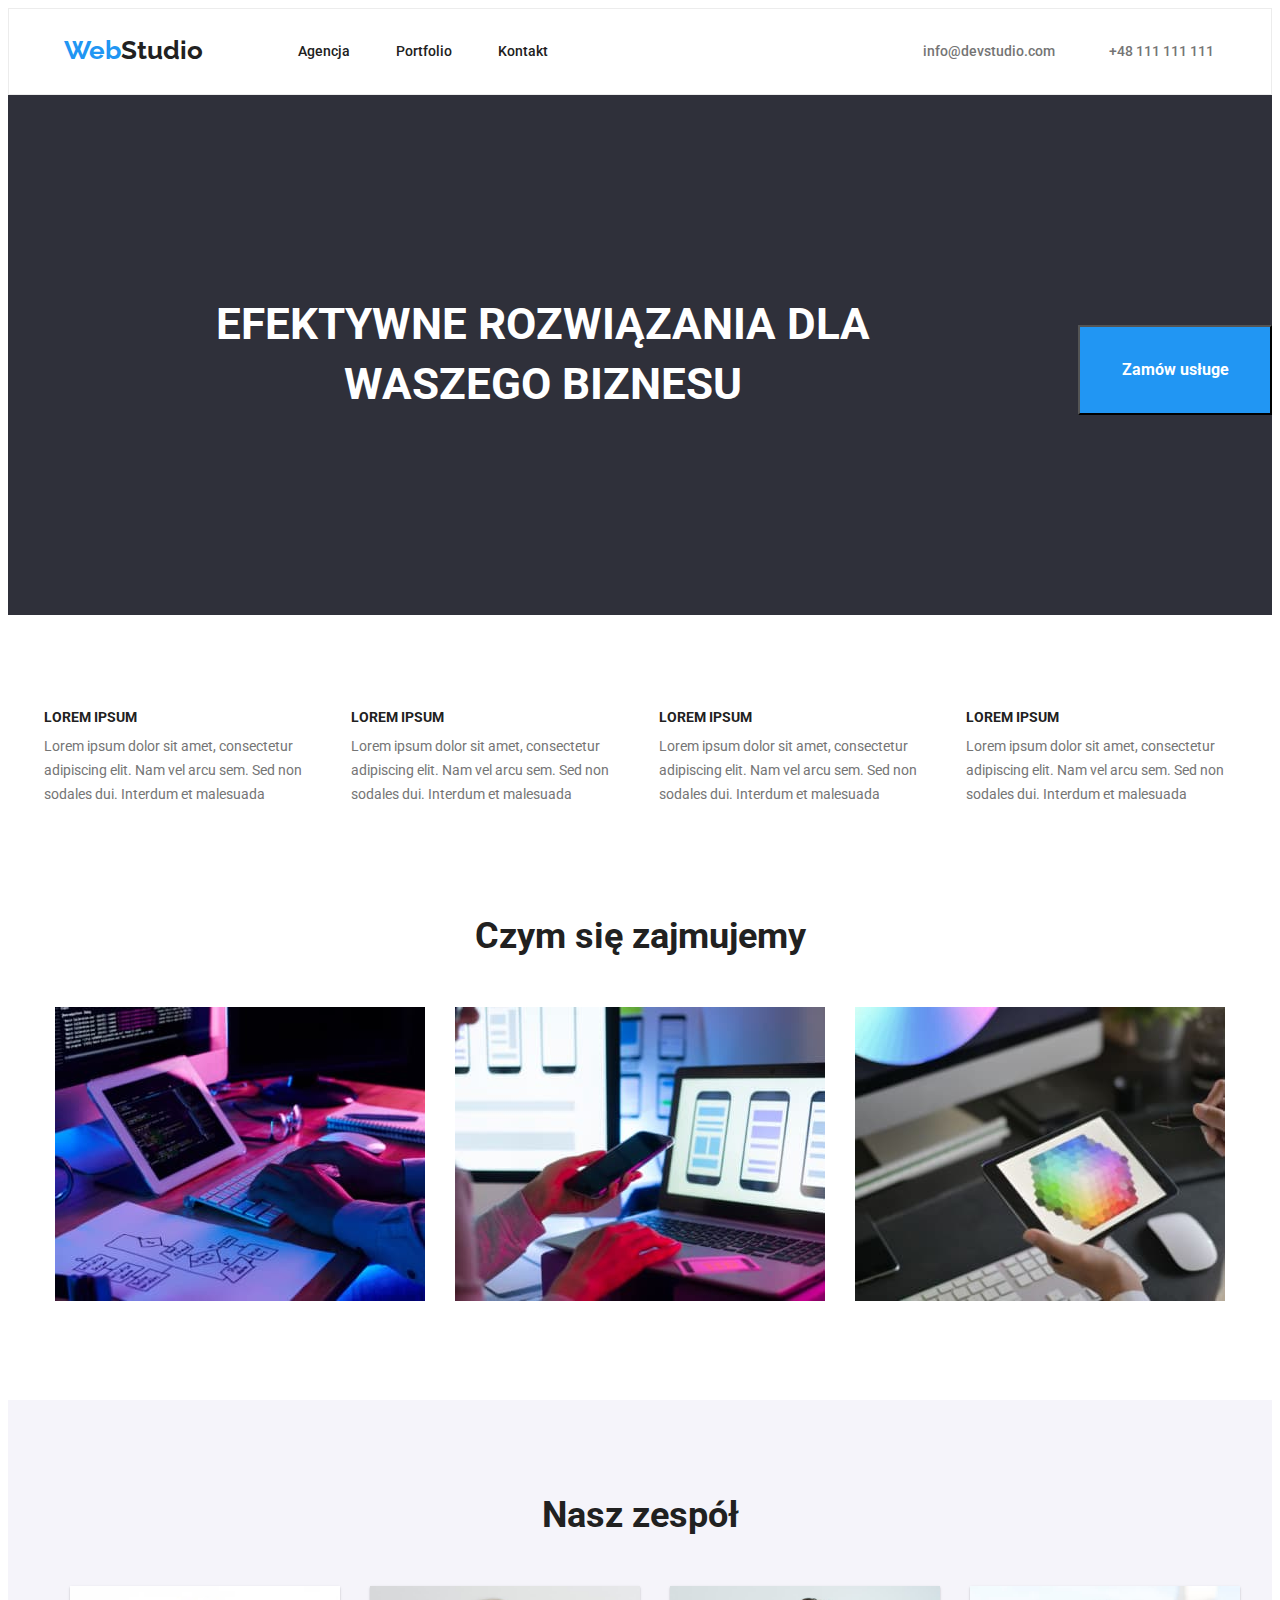
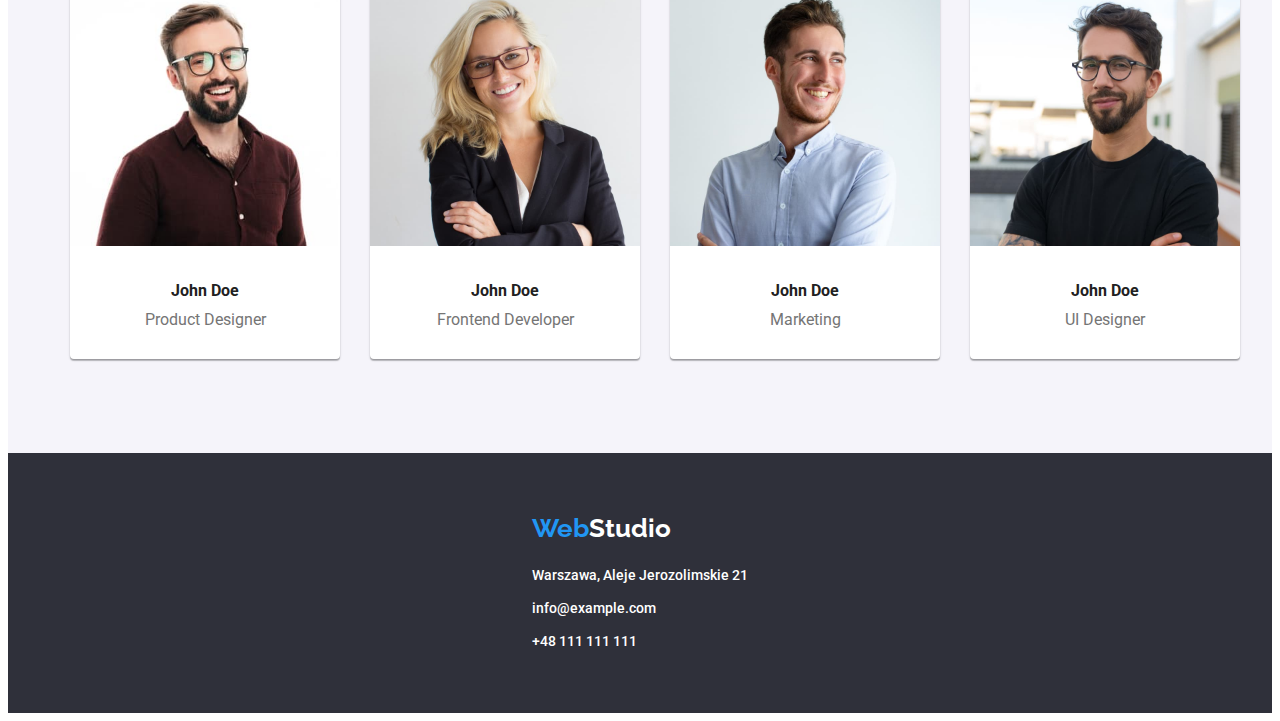
<file: index.html>
<!DOCTYPE html>
<html lang="pl">
  <head>
    <meta charset="UTF-8" />
    <meta http-equiv="X-UA-Compatible" content="IE=edge" />
    <meta name="viewport" content="width=device-width, initial-scale=1.0" />
    <title>Document</title>
    <link
      rel="stylesheet"
      href="https://cdnjs.cloudflare.com/ajax/libs/modern-normalize/1.1.0/modern-normalize.min.css"
      integrity="sha512-wpPYUAdjBVSE4KJnH1VR1HeZfpl1ub8YT/NKx4PuQ5NmX2tKuGu6U/JRp5y+Y8XG2tV+wKQpNHVUX03MfMFn9Q=="
      crossorigin="anonymous"
      referrerpolicy="no-referrer"
    />
    <link rel="preconnect" href="https://fonts.googleapis.com" />
    <link rel="preconnect" href="https://fonts.gstatic.com" crossorigin />
    <link
      href="https://fonts.googleapis.com/css2?family=Raleway:wght@700&family=Roboto:wght@400;500;700;900&display=swap"
      rel="stylesheet"
    />
    <link href="./css/styles.css" rel="stylesheet" />
  </head>
  <body class="bodystyle">
    <header class="header-box">
      <div class="logo-div">
        <a href="./index.html" class="contact header-logo logo-box"
          ><span class="logo-color">Web</span>Studio</a
        >
      </div>
      <nav class="nav-padding">
        <ul class="nav-box">
          <li>
            <a href="./index.html" class="contact header-link space-nav"
              >Agencja</a
            >
          </li>
          <li>
            <a href="./portfolio.html" class="contact header-link space-nav"
              >Portfolio</a
            >
          </li>
          <li>
            <a href="#" class="contact header-link">Kontakt</a>
          </li>
        </ul>
      </nav>
      <ul class="contact-box">
        <li class="mail-box">
          <a href="mailto:info@devstudio.com" class="contact header-contact"
            >info@devstudio.com</a
          >
        </li>
        <li class="tel-box">
          <a href="tel:48111111111" class="contact header-contact"
            >+48 111 111 111</a
          >
        </li>
      </ul>
    </header>
    <main>
      <section class="section main-space">
        <div class="secondary-background main-box-index">
          <h1 class="header main-text-index">
            EFEKTYWNE ROZWIĄZANIA DLA WASZEGO BIZNESU
          </h1>

          <button type="button" class="button header-button button-index">
            Zamów usługe
          </button>
        </div>
        <ul class="index-description container">
          <li class="description-box">
            <h4 class="fourth-header">LOREM IPSUM</h4>
            <p class="description">
              Lorem ipsum dolor sit amet, consectetur adipiscing elit. Nam vel
              arcu sem. Sed non sodales dui. Interdum et malesuada
            </p>
          </li>
          <li class="description-box">
            <h4 class="fourth-header">LOREM IPSUM</h4>
            <p class="description">
              Lorem ipsum dolor sit amet, consectetur adipiscing elit. Nam vel
              arcu sem. Sed non sodales dui. Interdum et malesuada
            </p>
          </li>
          <li class="description-box">
            <h4 class="fourth-header">LOREM IPSUM</h4>
            <p class="description">
              Lorem ipsum dolor sit amet, consectetur adipiscing elit. Nam vel
              arcu sem. Sed non sodales dui. Interdum et malesuada
            </p>
          </li>
          <li class="description-box">
            <h4 class="fourth-header">LOREM IPSUM</h4>
            <p class="description">
              Lorem ipsum dolor sit amet, consectetur adipiscing elit. Nam vel
              arcu sem. Sed non sodales dui. Interdum et malesuada
            </p>
          </li>
        </ul>
      </section>
      <section class="section main-space">
        <div class="container job-container">
          <h2 class="secondary-header sec-title">Czym się zajmujemy</h2>
          <ul class="img-work">
            <li>
              <img
                src="images/img.jpg"
                alt="kodowanie"
                width="370"
                height="294"
              />
            </li>
            <li>
              <img
                src="images/img1.jpg"
                alt="aplkacja moblina"
                width="370"
                height="294"
              />
            </li>
            <li>
              <img
                src="images/img2.jpg"
                alt="estetyka"
                width="370"
                height="294"
              />
            </li>
          </ul>
        </div>
      </section>
      <section class="section team-color-background">
        <div class="container">
          <h2 class="secondary-header th-title title-margin">Nasz zespół</h2>
          <ul class="workers">
            <li class="img-shadow margin-img">
              <img
                src="images/johndoe.jpg"
                alt="projektant"
                width="270"
                height="260"
              />
              <h3 class="third-header">John Doe</h3>
              <p class="job-role">Product Designer</p>
            </li>
            <li class="img-shadow margin-img">
              <img
                src="images/johndoe2.jpg"
                alt="frontendowiec"
                width="270"
                height="260"
              />
              <h3 class="third-header">John Doe</h3>
              <p class="job-role">Frontend Developer</p>
            </li>
            <li class="img-shadow margin-img">
              <img
                src="images/johndoe3.jpg"
                alt="specjalista marketingu"
                width="270"
                height="260"
              />
              <h3 class="third-header">John Doe</h3>
              <p class="job-role">Marketing</p>
            </li>
            <li class="img-shadow">
              <img
                src="images/johndoe4.jpg"
                alt="projektant"
                width="270"
                height="260"
              />
              <h3 class="third-header">John Doe</h3>
              <p class="job-role">UI Designer</p>
            </li>
          </ul>
        </div>
      </section>
    </main>
    <footer class="footer-background footer-box">
      <div class="container">
        <a href="./index.html" class="contact footer-logo logo-box-footer"
          ><span class="logo-color">Web</span>Studio</a
        >
        <address>
          <ul class="footer-link">
            <li class="margin-footer-link">
              <a
                href="address:m.Warszawa,AlejeJerozolimskie21"
                class="contact footer-contact"
                >Warszawa, Aleje Jerozolimskie 21</a
              >
            </li>
            <li class="margin-footer-link">
              <a
                href="mailto:info@example.com"
                class="contact footer-contact margin-footer-link"
                >info@example.com</a
              >
            </li>
            <li>
              <a href="tel:48111111111" class="contact footer-contact"
                >+48 111 111 111</a
              >
            </li>
          </ul>
        </address>
      </div>
    </footer>
  </body>
</html>
</file>
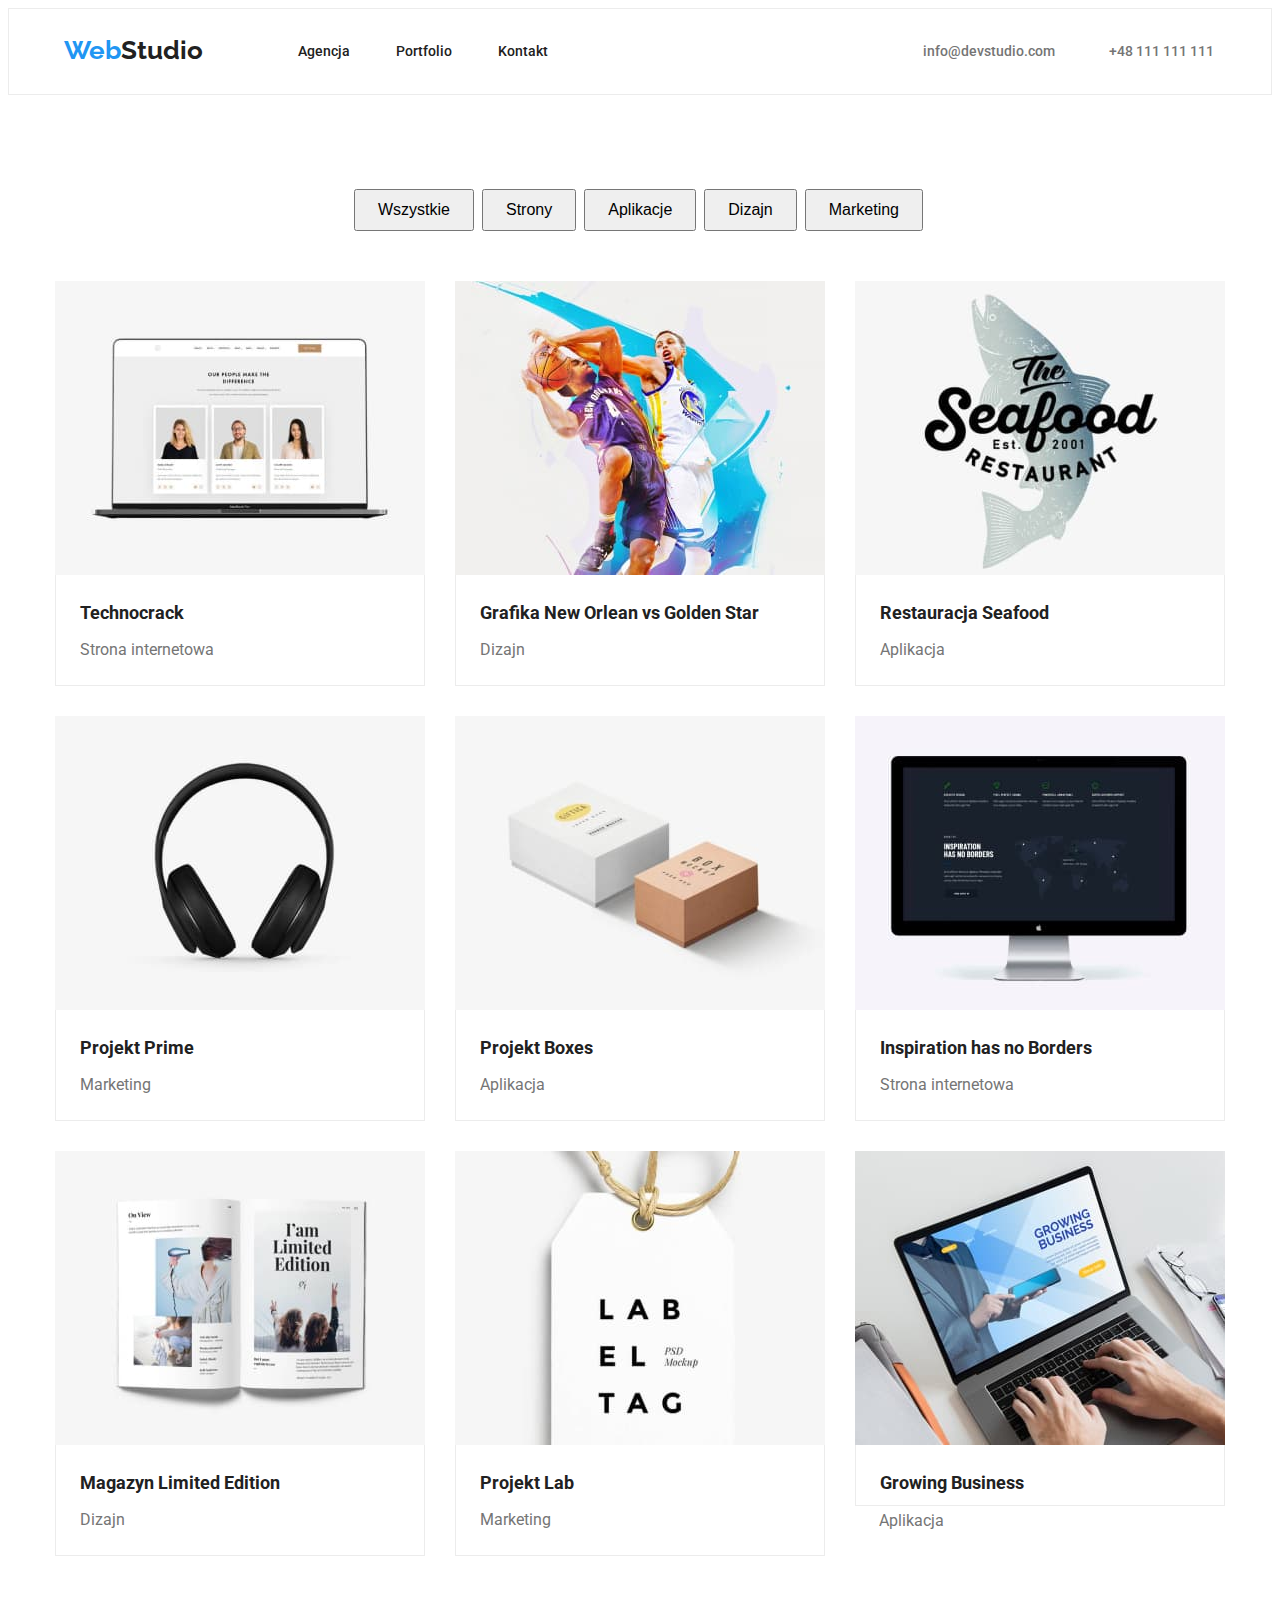
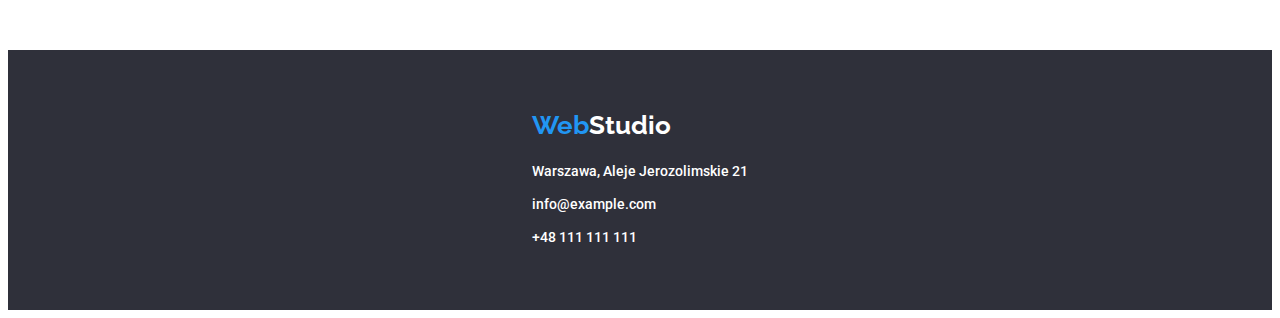
<file: portfolio.html>
<!DOCTYPE html>
<html lang="pl">
  <head>
    <meta charset="UTF-8" />
    <meta http-equiv="X-UA-Compatible" content="IE=edge" />
    <meta name="viewport" content="width=device-width, initial-scale=1.0" />
    <title>Portfolio</title>
    <link
      rel="stylesheet"
      href="https://cdnjs.cloudflare.com/ajax/libs/modern-normalize/1.1.0/modern-normalize.min.css"
      integrity="sha512-wpPYUAdjBVSE4KJnH1VR1HeZfpl1ub8YT/NKx4PuQ5NmX2tKuGu6U/JRp5y+Y8XG2tV+wKQpNHVUX03MfMFn9Q=="
      crossorigin="anonymous"
      referrerpolicy="no-referrer"
    />
    <link rel="preconnect" href="https://fonts.googleapis.com" />
    <link rel="preconnect" href="https://fonts.gstatic.com" crossorigin />
    <link
      href="https://fonts.googleapis.com/css2?family=Raleway:wght@700&family=Roboto:wght@400;500;700;900&display=swap"
      rel="stylesheet"
    />
    <link href="./css/styles.css" rel="stylesheet" />
  </head>
  <body class="bodystyle">
    <header class="header-box">
      <div class="logo-div">
        <a href="./index.html" class="contact header-logo logo-box"
          ><span class="logo-color">Web</span>Studio</a
        >
      </div>
      <nav class="nav-padding">
        <ul class="nav-box">
          <li>
            <a href="./index.html" class="contact header-link space-nav"
              >Agencja</a
            >
          </li>
          <li>
            <a href="./portfolio.html" class="contact header-link space-nav"
              >Portfolio</a
            >
          </li>
          <li>
            <a href="#" class="contact header-link">Kontakt</a>
          </li>
        </ul>
      </nav>
      <ul class="contact-box">
        <li class="mail-box">
          <a href="mailto:info@devstudio.com" class="contact header-contact"
            >info@devstudio.com</a
          >
        </li>
        <li class="tel-box">
          <a href="tel:48111111111" class="contact header-contact"
            >+48 111 111 111</a
          >
        </li>
      </ul>
    </header>
    <main class="section">
      <div class="container">
        <ul class="button-box">
          <li>
            <button
              type="button"
              class="button portfolio-button button-wszystkie"
            >
              Wszystkie
            </button>
          </li>
          <li>
            <button type="button" class="button portfolio-button">
              Strony
            </button>
          </li>
          <li>
            <button type="button" class="button portfolio-button">
              Aplikacje
            </button>
          </li>
          <li>
            <button type="button" class="button portfolio-button">
              Dizajn
            </button>
          </li>
          <li>
            <button type="button" class="button portfolio-button">
              Marketing
            </button>
          </li>
        </ul>
        <div>
          <ul class="img-main-box">
            <li>
              <img
                src="./images/laptop.jpg"
                alt="laptop"
                width="370"
                height="294"
                class="vertical"
              />
              <div class="border-img">
                <h2 class="portfolio">Technocrack</h2>
                <p class="portfolio-description">Strona internetowa</p>
              </div>
            </li>
            <li>
              <img
                src="./images/basketball.jpg"
                alt="dwóch graczy koszykóki"
                width="370"
                height="294"
                class="vertical"
              />
              <div class="border-img">
                <h2 class="portfolio">Grafika New Orlean vs Golden Star</h2>
                <p class="portfolio-description">Dizajn</p>
              </div>
            </li>
            <li>
              <img
                src="./images/seafood.jpg"
                alt="logo restauracji seafood"
                width="370"
                height="294"
                class="vertical"
              />
              <div class="border-img">
                <h2 class="portfolio">Restauracja Seafood</h2>
                <p class="portfolio-description">Aplikacja</p>
              </div>
            </li>
            <li>
              <img
                src="./images/sluchawki.jpg"
                alt="słuchawki"
                width="370"
                height="294"
                class="vertical"
              />
              <div class="border-img">
                <h2 class="portfolio">Projekt Prime</h2>
                <p class="portfolio-description">Marketing</p>
              </div>
            </li>
            <li>
              <img
                src="./images/projektboxes.jpg"
                alt="dwa kartoniki"
                width="370"
                height="294"
                class="vertical"
              />
              <div class="border-img">
                <h2 class="portfolio">Projekt Boxes</h2>
                <p class="portfolio-description">Aplikacja</p>
              </div>
            </li>
            <li>
              <img
                src="./images/monitor.jpg"
                alt="monitor"
                width="370"
                height="294"
                class="vertical"
              />
              <div class="border-img">
                <h2 class="portfolio">Inspiration has no Borders</h2>
                <p class="portfolio-description">Strona internetowa</p>
              </div>
            </li>
            <li>
              <img
                src="./images/magazyn.jpg"
                alt="gazetka"
                width="370"
                height="294"
                class="vertical"
              />
              <div class="border-img">
                <h2 class="portfolio">Magazyn Limited Edition</h2>
                <p class="portfolio-description">Dizajn</p>
              </div>
            </li>
            <li>
              <img
                src="./images/projectlab.jpg"
                alt="projekt lab"
                width="370"
                height="294"
                class="vertical"
              />
              <div class="border-img">
                <h2 class="portfolio">Projekt Lab</h2>
                <p class="portfolio-description">Marketing</p>
              </div>
            </li>
            <li>
              <img
                src="./images/growingbusines.jpg"
                alt="praca na laptopie"
                width="370"
                height="294"
                class="vertical"
              />
              <div class="border-img">
                <h2 class="portfolio">Growing Business</h2>
              </div>
              <p class="portfolio-description">Aplikacja</p>
            </li>
          </ul>
        </div>
      </div>
    </main>
    <footer class="footer-background footer-box">
      <div class="container">
        <a href="./index.html" class="contact footer-logo logo-box-footer"
          ><span class="logo-color">Web</span>Studio</a
        >
        <address>
          <ul class="footer-link">
            <li class="margin-footer-link">
              <a
                href="address:m.Warszawa,AlejeJerozolimskie21"
                class="contact footer-contact"
                >Warszawa, Aleje Jerozolimskie 21</a
              >
            </li>
            <li class="margin-footer-link">
              <a
                href="mailto:info@example.com"
                class="contact footer-contact margin-footer-link"
                >info@example.com</a
              >
            </li>
            <li>
              <a href="tel:48111111111" class="contact footer-contact"
                >+48 111 111 111</a
              >
            </li>
          </ul>
        </address>
      </div>
    </footer>
  </body>
</html>
</file>
<file: css/styles.css>
.bodystyle {
  font-family: "roboto", sans-serif;
  font-weight: 700;
  font-size: 14px;
  line-height: 1.46;
  color: var(--text-color);
  background-color: var(--third-text-color);
}

.button:hover,
.button:focus,
.button:active {
  background-color: var(--button-background-color);
  cursor: pointer;
  color: var(--third-text-color);
}
.contact:hover,
.contact:focus {
  color: var(--logo-color);
}

:root {
  --text-color: #212121;
  --second-text-color: #757575;
  --button-background-color: #2196f3;
  --background-color: #e5e5e5;
  --third-text-color: #ffffff;
  --logo-color: #2196f3;
  --secondary-bacground-color: #2f303a;
  --border-color: #ececec;
  --team-background: #f5f4fa;
}

.header-logo {
  text-decoration: none;
  color: var(--text-color);
  font-weight: 700;
  font-size: 26px;
  line-height: 1.38;
  font-family: "raleway";
}
.logo-color {
  color: var(--logo-color);
}
.header-link {
  text-decoration: none;
  color: var(--text-color);
  font-weight: 500;
  font-size: 14px;
  line-height: 1.17;
}
.header-contact {
  text-decoration: none;
  color: var(--second-text-color);
  font-weight: 500;
  font-size: 14px;
  line-height: 1.17;
}
.secondary-background {
  background-color: var(--secondary-bacground-color);
}
.header {
  color: var(--third-text-color);
  font-size: 44px;
  line-height: 1.36;
}
.header-button {
  background-color: var(--button-background-color);
  color: var(--third-text-color);
  font-family: "Roboto";
  font-style: normal;
  font-weight: 700;
  font-size: 16px;
  line-height: 1.87;
}
.fourth-header {
  font-size: 14px;
  line-height: 1.17;
  margin-top: 0px;
  margin-bottom: 10px;
}
.description {
  font-weight: 400;
  font-size: 14px;
  color: var(--second-text-color);
  line-height: 1.71;
  margin-top: 10px;
}
.secondary-header {
  font-size: 36px;
  line-height: 1.17;
}
.third-header {
  font-size: 16px;
  line-height: 1.17;
  margin-top: 30px;
  margin-bottom: 10px;
}
.job-role {
  font-weight: 400;
  font-size: 16px;
  color: var(--second-text-color);
  line-height: 1.17;
  margin-top: 10px;
  margin-bottom: 0px;
  padding-bottom: 30px;
}
.footer-background {
  background-color: var(--secondary-bacground-color);
}
.footer-logo {
  text-decoration: none;
  color: var(--third-text-color);
  font-weight: 700;
  font-size: 26px;
  font-family: "raleway";
  line-height: 1.17;
}
.footer-contact {
  font-style: normal;
  text-decoration: none;
  color: var(--third-text-color);
  font-weight: 500;
  font-size: 14px;
  line-height: 1.71;
}
.portfolio-button {
  font-weight: 500;
  font-size: 16px;
  line-height: 1.62;
  padding: 6px 22px;
}
.portfolio {
  font-weight: 700;
  font-size: 18px;
  line-height: 2;
  margin-top: 0px;
  margin-bottom: 4px;
  padding-left: 24px;
}

.portfolio-description {
  font-weight: 400;
  font-size: 16px;
  line-height: 1.87;
  color: var(--second-text-color);
  padding-left: 24px;
  padding-bottom: 20px;
  margin-bottom: 0px;
  margin-top: 0px;
}

.container {
  max-width: 1200px;
  margin: 0 auto;
}
.logo-box {
  display: flex;
  flex-direction: row;
  justify-content: center;
}
.logo-div {
  box-sizing: content-box 145px 31px;
  padding-left: 0px;
  margin-right: 93px;
  flex-direction: row;
  justify-content: center;
  display: flex;
}
.header-box {
  display: flex;
  flex-direction: row;
  justify-content: center;
  margin: auto;

  border: solid 1px var(--border-color);
  padding-top: 24px;
  padding-bottom: 25px;
}
.nav-padding {
  justify-content: center;
  align-items: center;
  margin-top: 8px;
  margin-bottom: 7px;
}
.nav-box {
  display: flex;
  flex-direction: row;
  width: 254px;

  list-style-type: none;
  justify-content: center;
  align-items: center;

  padding-left: 0px;
  margin: 0;
}
.tel-box {
  width: 110px;

  display: flex;
  justify-content: center;
  align-items: center;
  padding-left: 0px;
  margin: 0px;
  margin-top: 8px;
  margin-bottom: 7px;
}

.space-nav {
  margin-right: 46px;
}
.contact-box {
  display: flex;
  justify-content: center;
  align-items: center;
  flex-direction: row;
  list-style-type: none;
  padding-left: 0px;
  margin: 0;
}
.mail-box {
  width: 135px;

  display: flex;
  justify-content: center;
  align-items: center;
  padding-left: 0px;
  margin: 0px 50px 0px 371px;
  margin-top: 8px;
  margin-bottom: 7px;
}

.contact-space {
  margin-right: 50px;
}
.button-index {
  padding: 10px 41px 10px 42px;
  margin-top: 30px;
}

.button-box {
  display: flex;
  width: 572px;

  margin: auto;
  list-style-type: none;
  gap: 8px;
  margin-bottom: 50px;
  padding-left: 0px;
}

.main-container {
  display: flex;
  box-sizing: content-box 1170px 1360px;
  margin: 174px 215px 346px 215px;
}
.img-main-box {
  padding-left: 0px;
  display: flex;
  flex-direction: row;
  list-style-type: none;
  flex-wrap: wrap;
  justify-content: center;
  gap: 30px;
  flex-basis: calc((100% - 60px) / 3);
  margin: 0px;
}
.footer-box {
  display: block flex;
  flex-direction: row;
  padding-top: 60px;
  padding-bottom: 60px;
}
.logo-box-footer {
  display: flex;
  flex-direction: row;
  margin-bottom: 20px;
}

.footer-link {
  list-style-type: none;
  display: flex;
  flex-wrap: wrap;
  flex-direction: column;
  margin-top: 20px;
  margin-bottom: 0px;
  padding-left: 0px;
}
.main-box-index {
  display: block flex;

  justify-content: center;
  margin: 0 auto;
  text-align: center;
  padding-top: 200px;
  padding-bottom: 200px;
}
.main-text-index {
  width: 696px;

  display: block;
  margin: 0 auto;
  text-align: center;
}
.index-description {
  list-style-type: none;
  display: flex;
  flex-direction: row;
  gap: 30px;
  justify-content: center;
  padding-left: 0px;
  margin-top: 94px;
  margin-bottom: 0px;
  padding-bottom: 0px;
}
.description-box {
  width: 270px;

  margin: 0 auto;
}
.sec-title {
  display: flex;
  margin: 0 auto;
  text-align: center;
  margin-bottom: 50px;
  padding-top: 0px;
  justify-content: center;
}
.img-work {
  list-style-type: none;
  display: flex;
  gap: 30px;
  margin: 0 auto;
  padding-left: 0px;
}
.th-title {
  margin: 0 auto;
  text-align: center;
}
.workers {
  list-style-type: none;
  display: flex;
  text-align: center;
  justify-content: right;
  margin: 0 auto;
  padding-left: 0px;
}
.img-shadow {
  box-shadow: 0px 1px 3px rgba(0, 0, 0, 0.12), 0px 1px 1px rgba(0, 0, 0, 0.14),
    0px 2px 1px rgba(0, 0, 0, 0.2);
  border-radius: 0px 0px 4px 4px;
  background-color: var(--third-text-color);
}
.workers-text {
  text-align: center;
}
.section {
  padding-top: 94px;
  padding-bottom: 94px;
}
.border-img {
  border-bottom: 1px solid var(--border-color);
  border-left: 1px solid var(--border-color);
  border-right: 1px solid var(--border-color);
  padding-top: 20px;
}
.vertical {
  display: block;
}
.main-section {
  padding-top: 0px;
}
.title-margin {
  margin-bottom: 50px;
}
.job-container {
  width: 1170px;
}
.main-space {
  padding-top: 0px;
}
.team-color-background {
  background-color: var(--team-background);
}
.margin-img {
  margin-right: 30px;
  justify-content: center;
  align-items: center;
  padding-left: 0px;
}
.margin-footer-link {
  margin-bottom: 9px;
}
</file>
